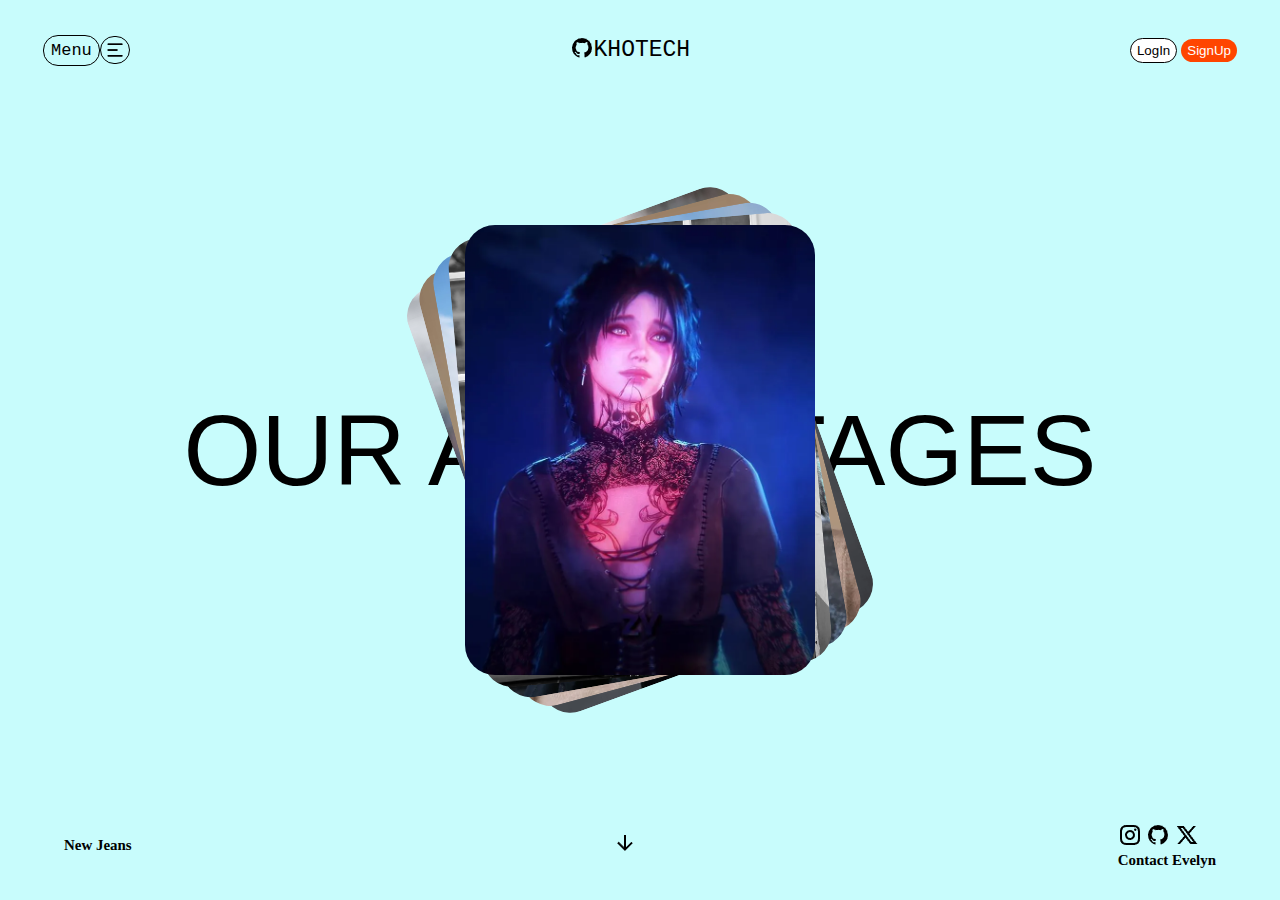
<file: Project_1/index.html>
<!DOCTYPE html>
<html lang="en">
<head>
    <meta charset="UTF-8">
    <meta name="viewport" content="width=device-width, initial-scale=1.0">
    <title>My website</title>
    <link rel="stylesheet" href="style.css">

</head>
<body>

    <div id="main">
            <div id="nav">
                <div id="nav-part1">
                    <h3>Menu</h3>
                    <img src="./Images/menu-2-line.png" alt="" id="dropdown">
                </div>
                <div id="nav-part2">
                    <a href="https://github.com/achyutskhot0/Frontend_dev" id="git">
                        <img src="./Images/github-fill.png" alt="">
                    </a>
                    <h1>KhoTech</h1>
                </div>
                <div id="nav-part3">
                    <button id="login">LogIn</button>
                    <button id="signup">SignUp</button>
                </div>
            </div>
            <h1>our advantages</h1>
    
            <img id="img1" src="./Images/pic1.png" alt="">
            <img id="img2" src="./Images/pic2.png" alt="">
            <img id="img3" src="./Images/pic3.png" alt="">
            <img id="img4" src="./Images/pic4.png" alt="">
            <img id="img5" src="./Images/sundar_kanya.png" alt="">
    
            <div id="footer">
                <div id="btn-left">
                    <h5>New Jeans</h5>
                </div>
                <div id="scroll-down">
                    <img src="./Images/arrow-down-line.png">
                </div>
                <div id="btn-right">
                    <div>
                        <img src="./Images/instagram-line.png" alt="">
                        <img src="./Images/github-fill.png" alt="">
                        <img src="./Images/twitter-x-line.png">
                    </div>
                    <div>
                        <h5>Contact Evelyn</h5>
                    </div>
                </div>
            </div>
    </div>


</body>
</html>
</file>
<file: Project_1/style.css>
*{
    margin: 0;
    padding: 0;
    box-sizing: border-box;
}
html, body{
    height: 100%;
    width: 100%;
}
#main{
    height: 100%;
    width: 100%;
    background-color: white;
}
#nav{
    height: 100px;
    width: 100%;
    display: flex;
    align-items: center;
    justify-content: space-between;
    padding: 0px 43px;
}
#nav-part1{
    display: flex;
    align-items: center;
    justify-content: center;
    
}

/* styling for nav part1 */
#nav-part1 h3{
    font-weight: 100;
    font-size: 17px;
    border: 1.5px solid black;
    padding: 5px 7px;
    border-radius: 15px;
    font-family: 'Courier New', Courier, monospace;
}
#nav-part1 img{
    height: 28px;
    border: 1.5px solid black;
    padding: 3px 4px;
    border-radius: 15px;
    
}

#nav-part1 h3:hover{
    background-color: black;
    color: white;
}

/* styling for nav part2 */
#nav-part2{
    display: flex;
    align-items: center;
    justify-content: center;
}

#nav-part2 h1{
    font-family: 'Courier New', Courier, monospace;
    font-weight: 150;
    font-size: 23px;
    text-transform: uppercase;
}
 /* styling for nav part3 */
 #nav-part3 button{
    padding: 4px 6px;

    border-radius: 15px;
 }
#login{
    border: 1.5px solid black;
    background-color: white;
}
#signup{
    border: none;
    background-color: orangered;
    color:white;
}

/* Styling main>h1 */
#main>h1{
    font-size: 100px;
    font-family: 'Segoe UI', Tahoma, Geneva, Verdana, sans-serif;
    font-weight: 100;
    text-transform: uppercase;
    position:absolute;
    top:50%;
    left:50%;
    transform: translate(-50%,-50%);
    width: 100%;
    text-align: center;
    
}
/* styling the image */
#main>img{
    height: 450px;
    width: 350px;
    object-fit: cover;
    position: absolute;
    top:50%;
    left:50%;
    transform: translate(-50%,-50%) rotate();
    border-radius: 30px;
}

#img1{
    position:absolute;
    transform: translate(-50%,-50%) rotate(-20deg);
}
#img2{
    position:absolute;
    transform: translate(-50%,-50%) rotate(-15deg);
}
#img3{
    position:absolute;
    transform: translate(-50%,-50%) rotate(-10deg);
}
#img4{
    position:absolute;
    transform: translate(-50%,-50%) rotate(-5deg);
}
#img5{
    position:absolute;
    transform: translate(-50%,-50%) rotate(0deg);
}

/* styling the bottom of the site */
#footer{
    height: 100px;
    width: 100%;

    position: absolute;
    bottom: 0.5%;
    
    display: flex;
    align-items: center;
    justify-content: space-between;
    padding: 0px 5%;
    font-size: 18px;
}
#main{
    background-color: rgb(200, 252, 252)
    
}
#git:hover{
    border: 1.5px solid black;
    padding: 2px 3px;
}
#login:hover{
    background-color: black;
    color: white;
}
</file>
